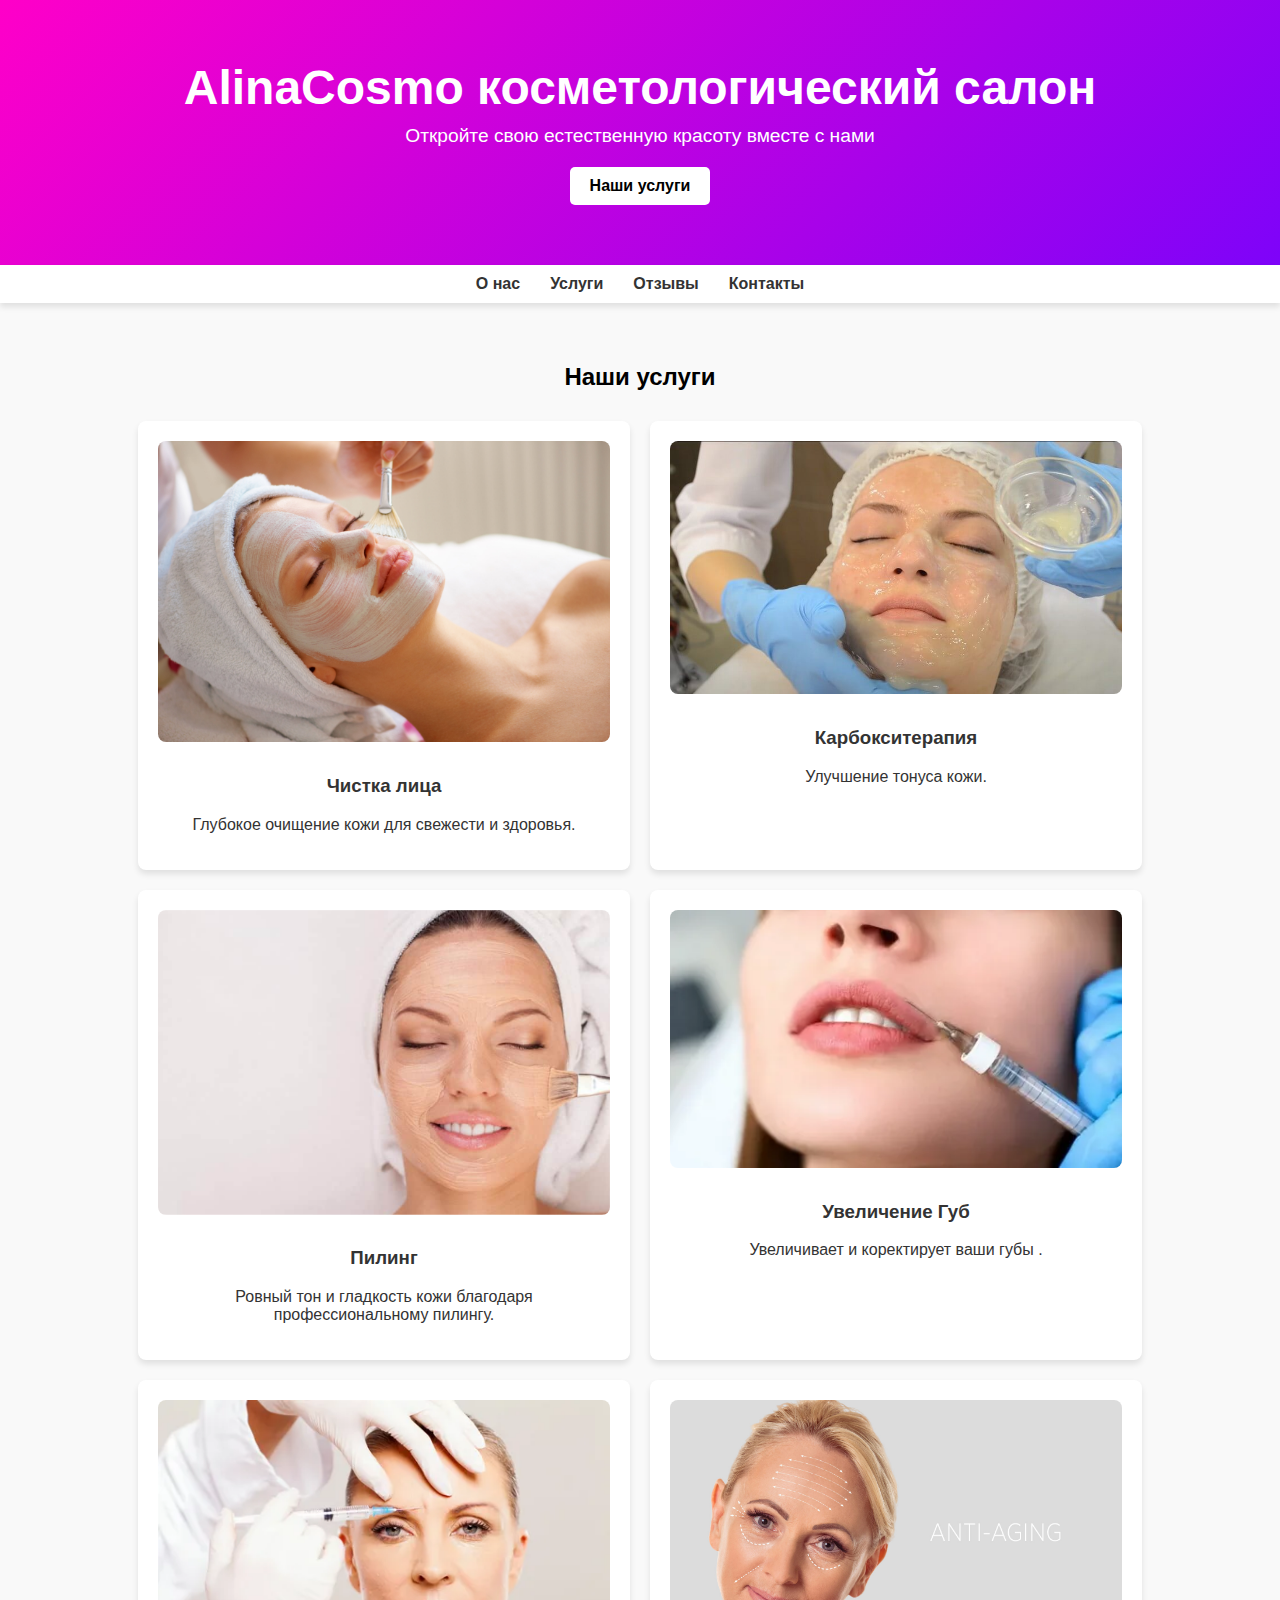
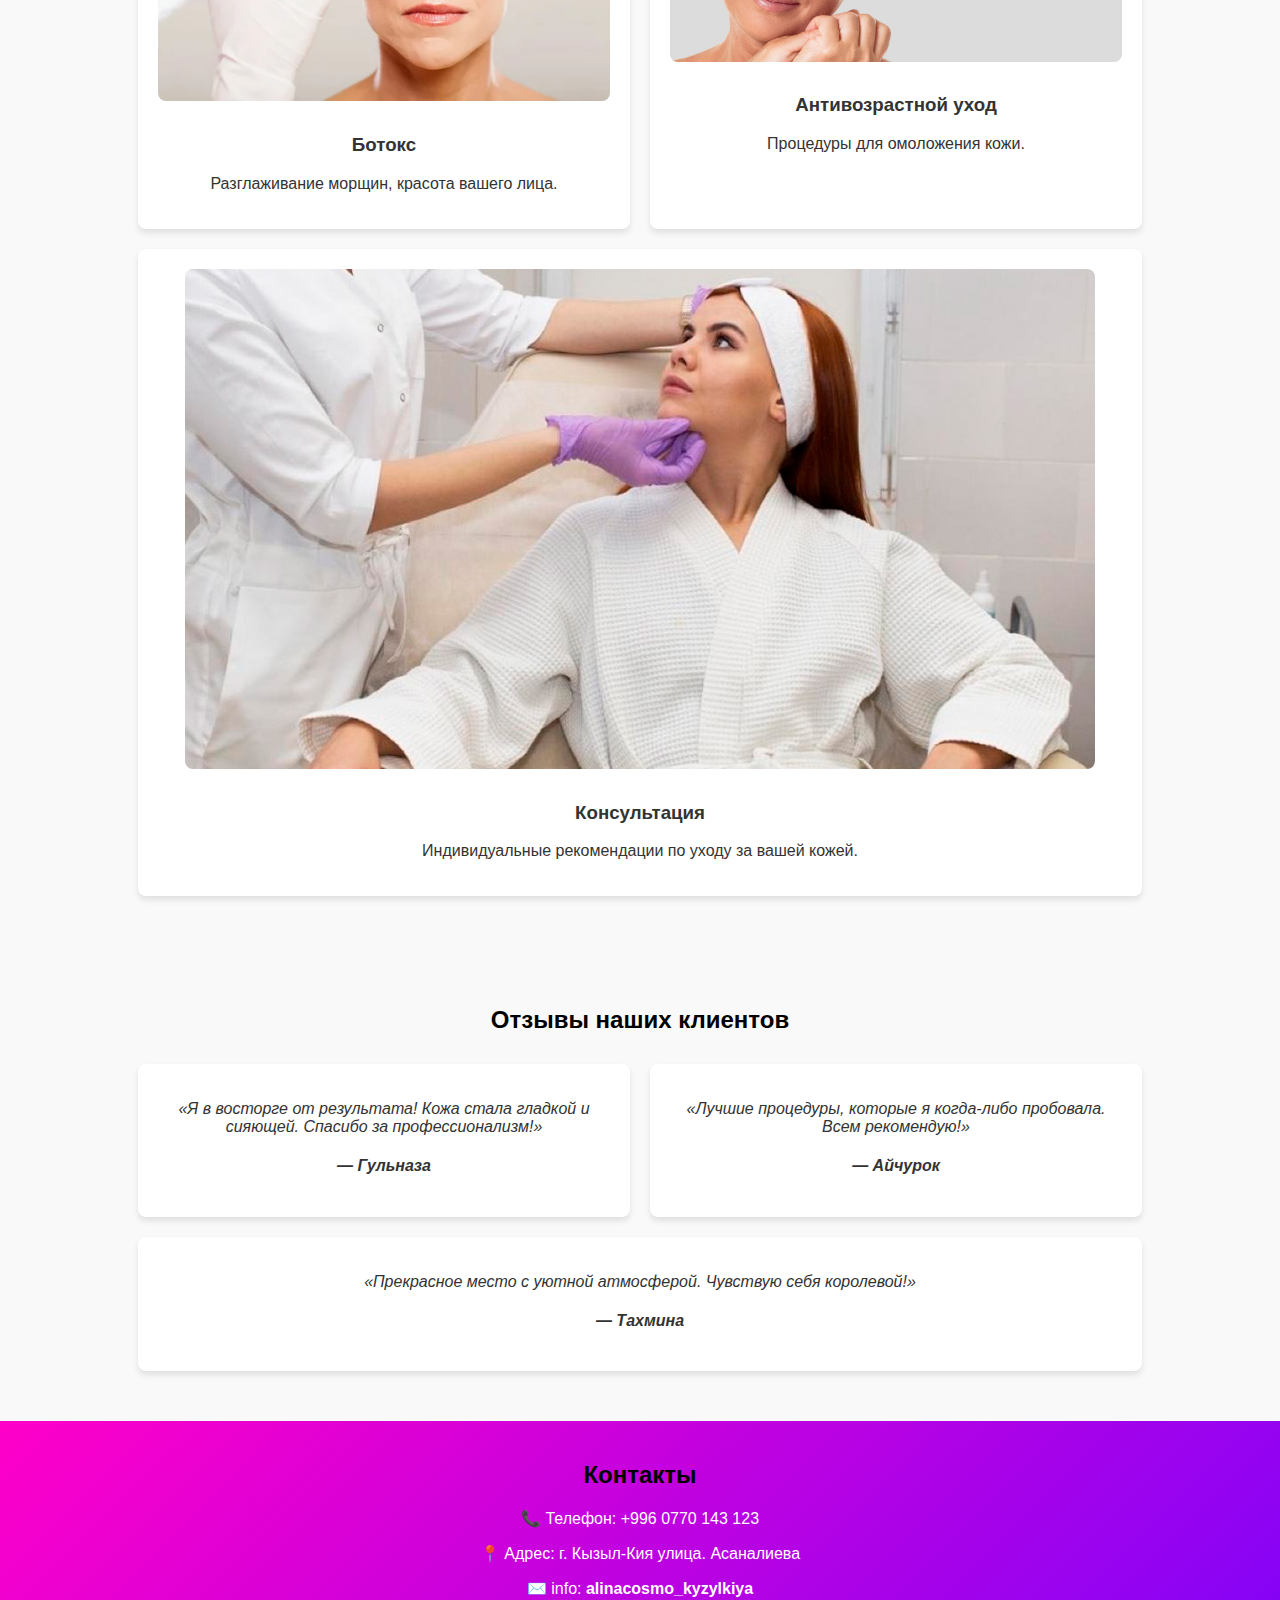
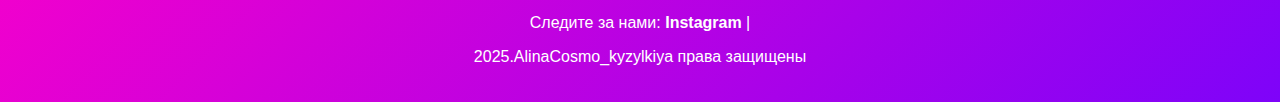
<file: index.html>
<!DOCTYPE html>
<html lang="ru">
<head>
    <meta charset="UTF-8">
    <meta name="viewport" content="width=device-width, initial-scale=1.0">
    <title>AlinaCosmo косметолог </title>
    <link rel="stylesheet" href="style.css">
    <link rel="shortcut icon" href="Снимок экрана 2025-01-19 132853-no-bg-preview (carve.photos).png" type="image/x-icon">
</head>
<body>


    <header class="header">
        <div class="container">
            <h1>AlinaCosmo косметологический салон </h1>
            <p>Откройте свою естественную красоту вместе с нами</p>
            <a href="#services" class="cta-button">Наши услуги</a>
        </div>
        
    </header>

    <nav class="navbar">
        <div class="container">
            <a href="#about">О нас</a>
            <a href="#services">Услуги</a>
            <a href="#reviews">Отзывы</a>
            <a href="#contacts">Контакты</a>
        </div>
    </nav>
    <section id="services" class="services">
        <div class="container">
            <h2>Наши услуги</h2>
            <div class="service-list">
                <div class="service-item">
                    <img src="./img/cleaning.jpg" alt="Чистка лица">
                    <h3>Чистка лица</h3>
                    <p>Глубокое очищение кожи для свежести и здоровья.</p>
                </div>
                <div class="service-item">
                    <img src="./img/Karboksi.jpg" alt="Карбокситерапия">
                    <h3>Карбокситерапия</h3>
                    <p>Улучшение тонуса кожи.</p>
                </div>
                <div class="service-item">
                    <img src="./img/peeling.jpg" alt="Пилинг">
                    <h3>Пилинг</h3>
                    <p>Ровный тон и гладкость кожи благодаря профессиональному пилингу.</p>
                </div>
                <div class="service-item">
                    <img src="./img/gubs.webp" alt="губы">
                    <h3>Увеличение Губ</h3>
                    <p>Увеличивает и коректирует ваши губы .</p>
                </div>
                <div class="service-item">
                    <img src="./img/botox.webp" alt="ботокс">
                    <h3>Ботокс</h3>
                    <p>Разглаживание морщин, красота вашего лица.</p>
                </div>
                <div class="service-item">
                    <img src="./img/antiage.jpg" alt="Антивозрастной уход">
                    <h3>Антивозрастной уход</h3>
                    <p>Процедуры для омоложения кожи.</p>
                </div>
                <div class="service-item">
                    <img src="./img/consultation.jpg" alt="Консультации">
                    <h3>Консультация</h3>
                    <p>Индивидуальные рекомендации по уходу за вашей кожей.</p>
                </div>
            </div>
        </div>
    </section>

    <section id="reviews" class="reviews">
        <div class="container">
            <h2>Отзывы наших клиентов</h2>
            <div class="review-list">
                <div class="review-item">
                    <p>«Я в восторге от результата! Кожа стала гладкой и сияющей. Спасибо за профессионализм!»</p>
                    <h4>— Гульназа
                </div>
                <div class="review-item">
                    <p>«Лучшие процедуры, которые я когда-либо пробовала. Всем рекомендую!»</p>
                    <h4>— Айчурок </h4>
                </div>
                <div class="review-item">
                    <p>«Прекрасное место с уютной атмосферой. Чувствую себя королевой!»</p>
                    <h4>— Тахмина</h4>
                </div>
            </div>
        </div>
    </section>

    <footer id="contacts" class="footer">
        <div class="container">
            <h2>Контакты</h2>
            <p>📞 Телефон: +996 0770 143 123</p>
            <p>📍 Адрес: г. Кызыл-Кия улица. Асаналиева
            <p>✉️ info: <a href="https://www.instagram.com/alinacosmo_kyzylkiya/">alinacosmo_kyzylkiya</a></p>
            <p>Следите за нами: 
                <a href="https://www.instagram.com/alinacosmo_kyzylkiya/">Instagram</a> | 
                <p>2025.AlinaCosmo_kyzylkiya права защищены</p>
            </p>
        </div>
    </footer>
</body>
</html>
</file>
<file: style.css>
/* Общий стиль */
body {
    font-family: 'Arial', sans-serif;
    margin: 0;
    padding: 0;
    background: #f9f9f9;
    color: #333;
}

.container {
    width: 80%;
    margin: 0 auto;
    overflow: hidden;
}

/* Шапка */
.header {
    background: linear-gradient(135deg, #ff00c8, #7e03f9);
    color: white;
    text-align: center;
    padding: 60px 20px;
}

.header h1 {
    font-size: 3rem;
    margin: 0;
}

.header p {
    font-size: 1.2rem;
    margin: 10px 0 20px;
}

.cta-button {
    display: inline-block;
    background: white;
    color: #000000;
    padding: 10px 20px;
    text-decoration: none;
    font-weight: bold;
    border-radius: 5px;
    transition: background 0.3s;
}

.cta-button:hover {
    background: #ffe6e6;
}

/* Навигация */
.navbar {
    background: white;
    box-shadow: 0 4px 6px rgba(0, 0, 0, 0.1);
}

.navbar .container {
    display: flex;
    justify-content: center;
    padding: 10px 0;
}

.navbar a {
    text-decoration: none;
    margin: 0 15px;
    font-weight: bold;
    color: #333;
    transition: color 0.3s;
}

.navbar a:hover {
    color: #e9e9e9f9;
}

/* Секции */
section {
    padding: 40px 0;
}

h2 {
    text-align: center;
    color: #000000;
}
h3 {
    text-align: center;
}

/* Услуги */
.services .service-list {
    display: flex;
    flex-wrap: wrap;
    justify-content: space-between;
}

.services .service-item {
    flex: 1 1 calc(33% - 20px);
    background: white;
    box-shadow: 0 4px 6px rgba(0, 0, 0, 0.1);
    margin: 10px;
    border-radius: 8px;
    text-align: center;
    padding: 20px;
    transition: transform 0.3s;
}

.services .service-item:hover {
    transform: translateY(-10px);
}

.services img {
    max-width: 100%;
    border-radius: 8px;
    margin-bottom: 10px;
}

/* Отзывы */
.reviews .review-list {
    display: flex;
    flex-wrap: wrap;
    justify-content: space-between;
}

.reviews .review-item {
    flex: 1 1 calc(33% - 20px);
    background: #fff;
    padding: 20px;
    margin: 10px;
    border-radius: 8px;
    box-shadow: 0 4px 6px rgba(0, 0, 0, 0.1);
    text-align: center;
    font-style: italic;
}

/* Футер */
.footer {
    background: linear-gradient(135deg, #ff00c8, #7e03f9);
    color: rgb(255, 255, 255);
    text-align: center;
    padding: 20px;
}

.footer a {
    color: white;
    text-decoration: none;
    font-weight: bold;
}

.footer a:hover {
    text-decoration: underline;
}
</file>
